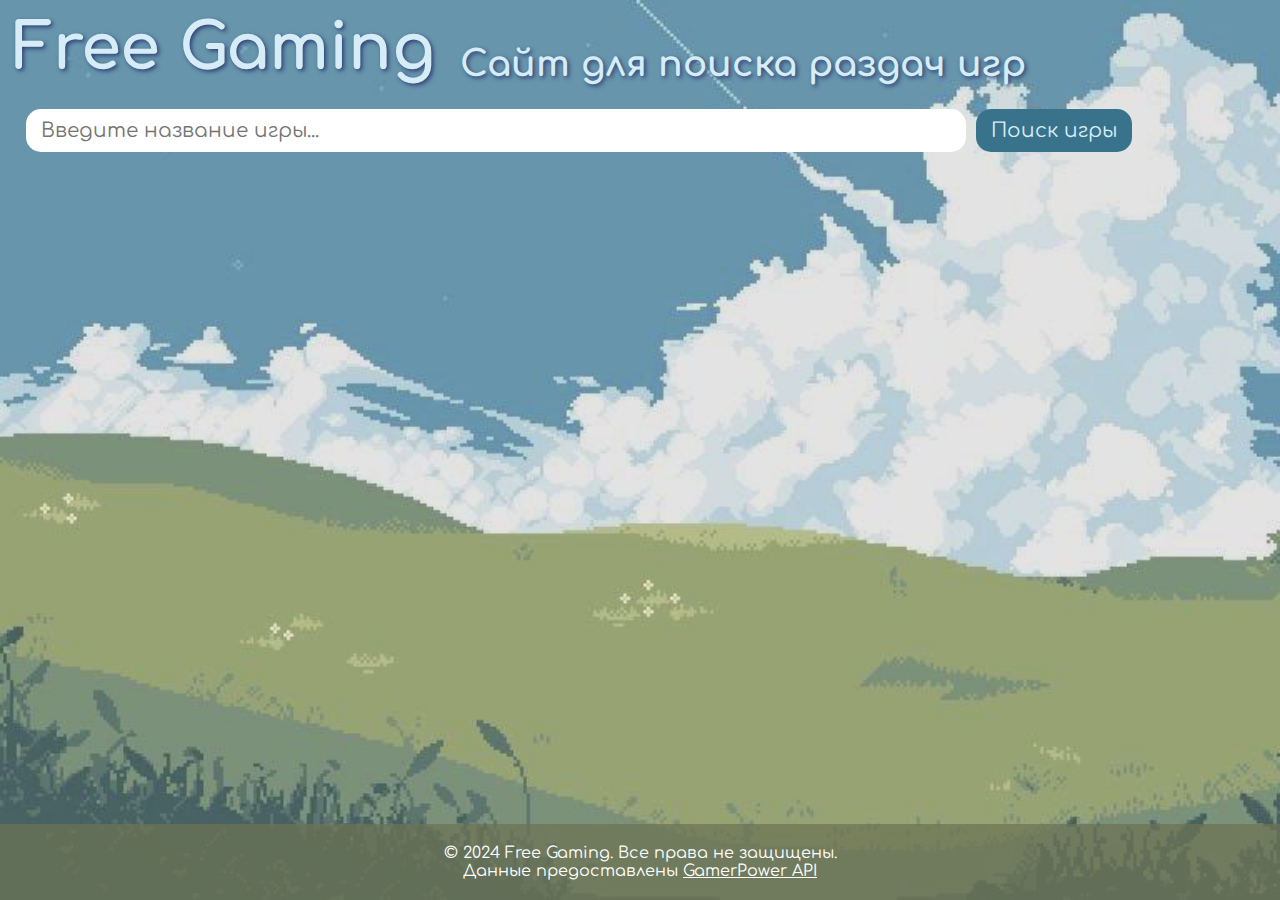
<file: index.html>
<!DOCTYPE html>
<html lang="en">
<head>
    <meta charset="UTF-8">
    <title>Game</title>
    
    <link rel="preconnect" href="https://fonts.googleapis.com">
    <link rel="preconnect" href="https://fonts.gstatic.com" crossorigin>
    <link href="https://fonts.googleapis.com/css2?family=Comfortaa:wght@300..700&family=Oswald:wght@200..700&display=swap" rel="stylesheet">
    
    <meta name="viewport" content="width=device-width, initial-scale=1.0">
    
    <link rel="stylesheet" href="/styles/main.css">
    <link rel="stylesheet" href="/styles/reset.css">
    <link rel="stylesheet" href ="styles/header.css">
    <link rel ="stylesheet" href = "styles/footer.css">
    <link rel ="stylesheet" href = "styles/public.css">
    <link rel ="stylesheet" href="styles/media.css">

    <script src="js/api.js" defer></script>
    <script src="js/dom.js" defer></script>
    <script src="js/main.js" defer></script>
</head>
<body>
    <header class = 'main-header'>
        <h3 class="main-header_title-name">Free Gaming</h3>
        <div class="main-header_extra-text">Сайт для поиска раздач игр</div>
        
    </header>
    <form class="header_search">
            <input type="text" class="header_input" placeholder="Введите название игры...">
            <button type="submit" class="header_button">Поиск игры</button>
        </form>

    <main class = "main-game">
            <div class="error-message"></div>
        
            <div class="search-results">

            </div>

            <div class="game-details">
                
                <div class="game-header">
                    <h2 class="game-title">Название игры</h2>
                    <div class="game-worth">-</div>
                </div>
                <div class="game-image"></div>
                <div class="game-info-grid">
                    <div class="game-info-item">
                        <span class="game-info-label">Платформа:</span>
                        <span class="game-platform"></span>
                    </div>
                    <div class="game-info-item">
                        <span class="game-info-label">Тип:</span>
                        <span class="game-type"></span>
                    </div>
                    <div class ="game-info-item">
                        <span class="game-info-label">Конец раздачи:</span>
                        <span class="game-date"></span>
                    </div>
                </div>
                            
                <div class="game-description">
                    <h3>Описание</h3>
                    <p></p>
                </div>
                <div class="game-actions">
        <a href="#" class="game-button" target="_blank">Получить игру</a>
    </div>
            </div>
    </main>

    <footer class="main-footer">
        <div class="footer-content">
            <p>&copy; 2024 Free Gaming. Все права не защищены.</p>
            <p>Данные предоставлены <a href="https://gamerpower.com" target="_blank">GamerPower API</a></p>
        </div>
    </footer>
</body>
</html>
</file>
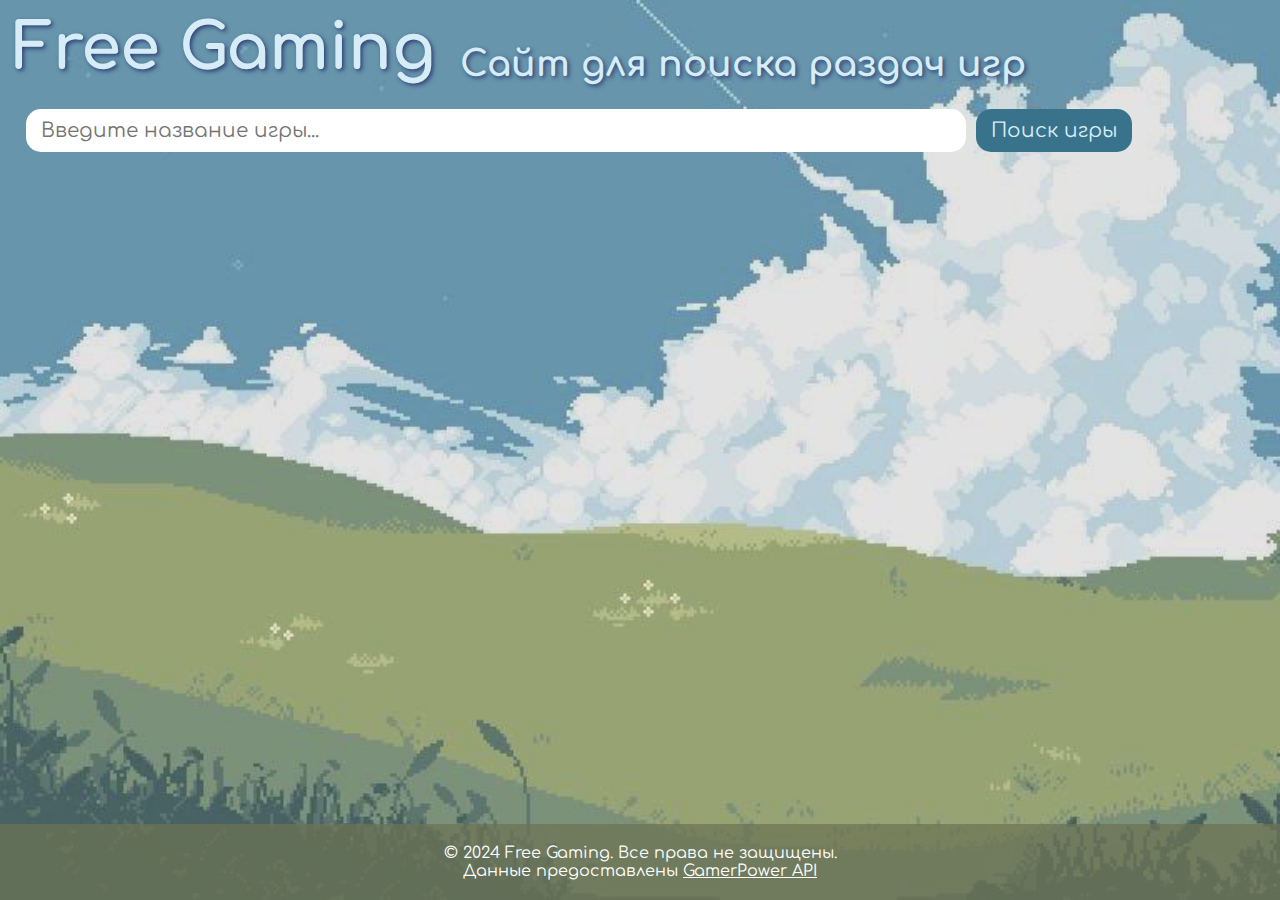
<file: main.html>
<!DOCTYPE html>
<html lang="en">
<head>
    <meta charset="UTF-8">
    <title>Game</title>
    
    <link rel="preconnect" href="https://fonts.googleapis.com">
    <link rel="preconnect" href="https://fonts.gstatic.com" crossorigin>
    <link href="https://fonts.googleapis.com/css2?family=Comfortaa:wght@300..700&family=Oswald:wght@200..700&display=swap" rel="stylesheet">
    
    <meta name="viewport" content="width=device-width, initial-scale=1.0">
    
    <link rel="stylesheet" href="/styles/main.css">
    <link rel="stylesheet" href="/styles/reset.css">
    <link rel="stylesheet" href ="styles/header.css">
    <link rel ="stylesheet" href = "styles/footer.css">
    <link rel ="stylesheet" href = "styles/public.css">
    <link rel ="stylesheet" href="styles/media.css">

    <script src="js/api.js" defer></script>
    <script src="js/dom.js" defer></script>
    <script src="js/main.js" defer></script>
</head>
<body>
    <header class = 'main-header'>
        <h3 class="main-header_title-name">Free Gaming</h3>
        <div class="main-header_extra-text">Сайт для поиска раздач игр</div>
        
    </header>
    <form class="header_search">
            <input type="text" class="header_input" placeholder="Введите название игры...">
            <button type="submit" class="header_button">Поиск игры</button>
        </form>

    <main class = "main-game">
            <div class="error-message"></div>
        
            <div class="search-results">

            </div>

            <div class="game-details">
                
                <div class="game-header">
                    <h2 class="game-title">Название игры</h2>
                    <div class="game-worth">-</div>
                </div>
                <div class="game-image"></div>
                <div class="game-info-grid">
                    <div class="game-info-item">
                        <span class="game-info-label">Платформа:</span>
                        <span class="game-platform"></span>
                    </div>
                    <div class="game-info-item">
                        <span class="game-info-label">Тип:</span>
                        <span class="game-type"></span>
                    </div>
                    <div class ="game-info-item">
                        <span class="game-info-label">Конец раздачи:</span>
                        <span class="game-date"></span>
                    </div>
                </div>
                            
                <div class="game-description">
                    <h3>Описание</h3>
                    <p></p>
                </div>
                <div class="game-actions">
        <a href="#" class="game-button" target="_blank">Получить игру</a>
    </div>
            </div>
    </main>

    <footer class="main-footer">
        <div class="footer-content">
            <p>&copy; 2024 Free Gaming. Все права не защищены.</p>
            <p>Данные предоставлены <a href="https://gamerpower.com" target="_blank">GamerPower API</a></p>
        </div>
    </footer>
</body>
</html>
</file>
<file: styles/main.css>
.main-game{
    flex: 1; 
}
.game-header{
    margin:0.5% 0 0 0.5%;
}
.error-message {
    color: var(--color-text-primary);
    font-size: 24px;
    text-shadow:  1px 2px 1px var(--color-second);
    border-radius: 10px;
    text-align: center;
    font-weight: bold;
}
.game-image{
    margin: 0.5%;
}
.game-details{
    visibility: hidden;
    opacity: 0;
    height: auto; 
    min-height: 200px;
    background: var(--colot-block-main);
    border-radius: 15px;
    padding: 30px;
    margin: 20px;
}
.game-details.show {
    visibility: visible;
    opacity: 1;
}
.game-title {
    color: var( --color-text-main);
    font-size: 28px;
}

.game-worth {
    color: var(--color-text-main);
    font-size: 18px;
    margin: 1% 0 0 0;
}
.game-info-grid {
     color: var( --color-text-main);
    font-size: 18px;
    margin: 0;
}

.game-info-item {
     color: var(--color-text-main);
    font-size: 18px;
    margin: 0%;
}

.game-info-label {
     color: var( --color-text-main);
    font-size: 18px;
    margin: 1%;
}

.game-platform,
.game-type,
.game-date {
     color: var( --color-text-main);
    font-size: 18px;
    margin: 1% 0 0 1%;
}

.game-description {
    color: var( --color-text-main);
    font-size: 18px;
    margin: 1%;
}


.game-button{
    display: inline-block;
    background-color: var(--color-backround);
    color: white;
    padding: 15px 30px;
    text-decoration: none;
    border-radius: 25px;
    font-size: 15px;
    font-weight: bold;
    transition: all 0.3s ease;
    box-shadow: 0 4px 15px rgba(10, 11, 59, 0.3);
}
.game-button:hover {
    background-color: #45a049;
    transform: translateY(-2px);
    box-shadow: 0 6px 20px rgba(76, 175, 80, 0.4);
}
.game-button:active {
    transform: translateY(0);
}
</file>
<file: styles/header.css>
.main-header{
    display: flex;
    justify-content: space-between;
    gap: 2%;
    font-weight: 700;
    align-items: end;
    flex-shrink: 0;
    margin: 1% 0 0% 1%;
    text-shadow: 2px 2px 4px var(--color-second);
    
}
.main-header_title-name{

    font-size: 400%;
    color:var(--color-text-primary);
    
    
}
.main-header_extra-text{

    font-size:225%;
    color:var(--color-text-primary);
    margin-right: auto;
}
.header_search{
    display: flex;
    align-items: start;
    gap: 10px;
    margin: 2% 0 0 2%;
}
.header_input{
            
            width: 75%;
            background-color: white;
            font-size: 20px;
            padding: 10px 15px;
            border: 2px;
            border-radius: 15px;
}
.header_button{
            font-size: 20px;
            color: var(--color-text-primary);
            padding: 10px 15px;
            background-color: var(--color-backround);
            border-radius: 15px;
            cursor: pointer;
}
.header_button:hover {
    background-color: #45a049;
    transform: translateY(-2px);
    box-shadow: 0 6px 20px rgba(76, 175, 80, 0.4);
}
.header_button:active {
    transform: translateY(0);
}
</file>
<file: styles/footer.css>
.main-footer {
    flex-shrink: 0;
    background-color:var(--color-footer-backround);
    color: white;
    text-align: center;
    padding: 20px;
    width: 100%;
}

.footer-content a {
    color: white;
    text-decoration: underline;
}
</file>
<file: styles/public.css>
body{
    background-image: url('d876125c31bf48fca36ecadebb19b551.jpg');
    background-repeat: no-repeat;
    background-size: cover;
    background-position: center;
    display: flex;
    flex-direction: column;
    height: 100vh; 
    background-attachment: fixed;
    overflow: hidden; 
    font-family: "Comfortaa", sans-serif;
  font-optical-sizing: auto;
  height: 100vh;
}
:root{
    --color-backround: rgb(57, 114, 139);
    --color-second: rgb(47, 65, 117);
    --color-text-primary:rgb(214, 237, 247);
    --color-footer-backround: rgba(108, 115, 84, 0.729);
    --color-text-main: rgb(38, 105, 133);
    --colot-block-main:rgba(214, 237, 247, 0.634);
 
}
</file>
<file: styles/media.css>
@media (max-width: 1024px) {
    .main-header_title-name {
        font-size: 300%;
    }
    .main-header_extra-text {
        font-size: 180%;
    }
    .game-title {
        font-size: 36px;
    }
    
    .game-worth,
    .game-info-grid,
    .game-info-item,
    .game-info-label,
    .game-platform,
    .game-type,
    .game-date,
    .game-description {
        font-size: 28px;
    }
}

@media (max-width: 768px) {
    .main-header {
        flex-direction: column;
        align-items: flex-start;
        gap: 15px;
        margin: 2% 0 0 2%;
    }
    
    .main-header_title-name {
        font-size: 250%;
    }
    
    .main-header_extra-text {
        font-size: 150%;
        margin-right: 0;
    }
    
    .header_search {
        flex-direction: column;
        width: 95%;
        margin: 3% 0 0 2%;
    }
    
    .header_input {
        width: 100%;
        font-size: 18px;
        padding: 12px 15px;
    }
    
    .header_button {
        width: 100%;
        font-size: 18px;
        padding: 12px 15px;
    }
    
    .game-details {
        padding: 20px;
        margin: 15px;
    }
    
    .game-title {
        font-size: 32px;
    }
    
    .game-worth {
        font-size: 24px;
    }
    
    .game-info-grid {
        display: flex;
        flex-direction: column;
        gap: 10px;
    }
    
    .game-info-item,
    .game-info-label,
    .game-platform,
    .game-type,
    .game-date,
    .game-description {
        font-size: 20px;
        margin: 2% 0;
    }
    
    .game-button {
        width: 100%;
        text-align: center;
        padding: 12px 20px;
        font-size: 1.1em;
    }
}

@media (max-width: 480px) {
  
    
    .main-header {
        margin: 3% 0 0 3%;
    }
    
    .main-header_title-name {
        font-size: 200%;
    }
    
    .main-header_extra-text {
        font-size: 120%;
    }
    
    .header_search {
        margin: 5% 0 0 3%;
    }
    
    .main-game {
        padding: 15px;
    }
    
    .game-details {
        padding: 15px;
        margin: 10px;
        min-height: 150px;
    }
    
    .game-title {
        font-size: 24px;
    }
    
    .game-worth {
        font-size: 20px;
    }
    
    .game-info-item,
    .game-info-label,
    .game-platform,
    .game-type,
    .game-date,
    .game-description {
        font-size: 16px;
    }
    
    .game-button {
        padding: 10px 15px;
        font-size: 1em;
    }
    
    .error-message {
        font-size: 18px;
        margin: 15px;
        padding: 10px;
    }
    
    .main-footer {
        padding: 15px;
    }
    
    .footer-content {
        font-size: 14px;
    }
}

@media (max-width: 320px) {
    .main-header_title-name {
        font-size: 180%;
    }
    
    .main-header_extra-text {
        font-size: 100%;
    }
    
    .game-title {
        font-size: 20px;
    }
    
    .game-worth {
        font-size: 18px;
    }
    
    .game-info-item,
    .game-info-label,
    .game-platform,
    .game-type,
    .game-date,
    .game-description {
        font-size: 14px;
    }
}

@media (max-height: 500px) and (orientation: landscape) {
    .main-header {
        margin: 1% 0 0 1%;
    }
    
    .main-header_title-name {
        font-size: 200%;
    }
    
    .main-header_extra-text {
        font-size: 120%;
    }
    
    .header_search {
        margin: 1% 0 0 2%;
    }
    
    .game-details {
        padding: 15px;
        margin: 10px;
    }
    
    .main-game {
        padding: 10px;
    }
}

@media (-webkit-min-device-pixel-ratio: 2), (min-resolution: 192dpi) {
    .main-header_title-name,
    .main-header_extra-text {
        text-shadow: 1px 1px 2px var(--color-second);
    }
    
    .game-button,
    .header_button {
        font-weight: 600;
    }
}
</file>
